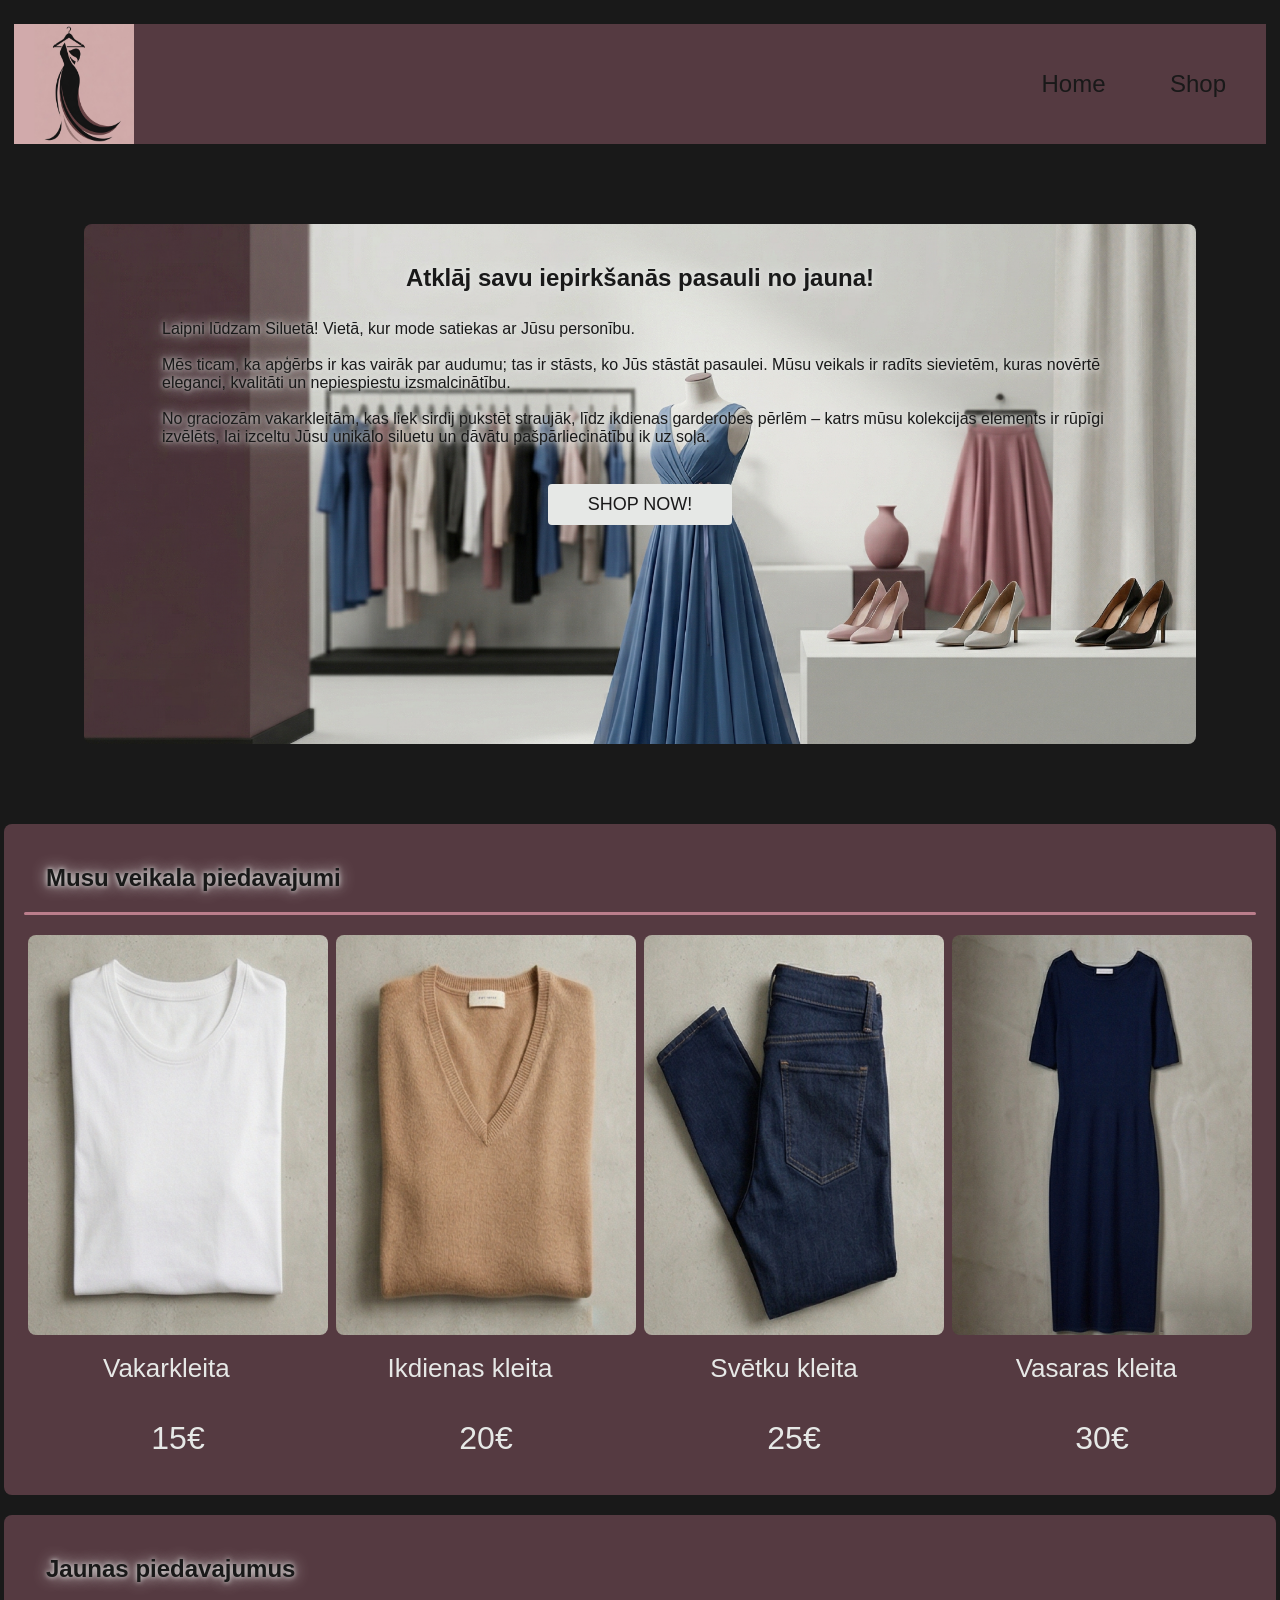
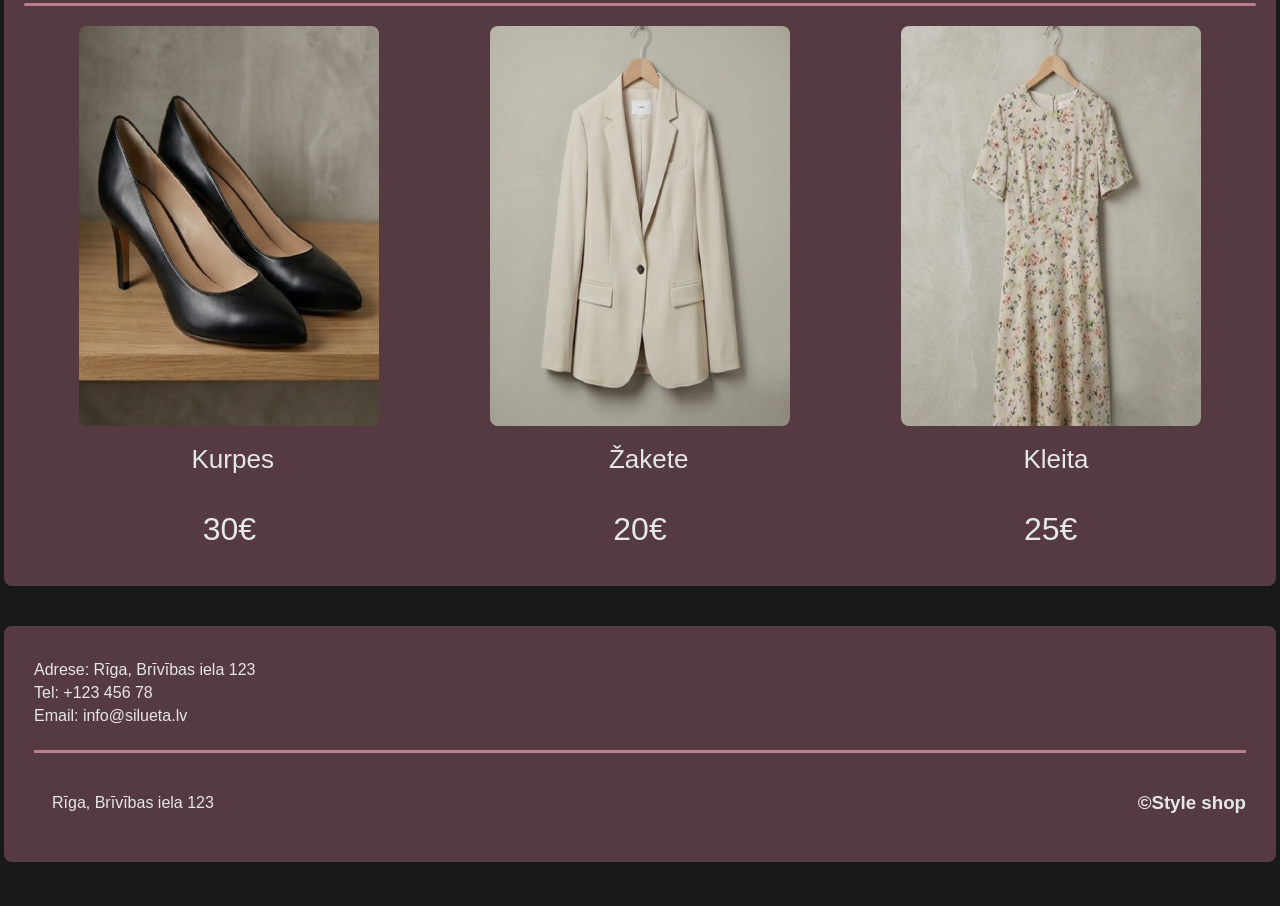
<file: index.html>
<html>
    <head>
        <title>Code_test</title>
        <link rel="stylesheet" href="style.css">
    </head>
    <body>
        <header>
            <img src="images/logo_shop.png" alt="Image" class="image" width="120" height="120">
            <nav>
                <a href="index.html">Home</a>
                <a href="shop.html">Shop</a>
            </nav>
        </header>
        <section class="section1"class="color_inverter">
            <h1 align="center" class="color_inverter">Atklāj savu iepirkšanās pasauli no jauna!</h1>
            <nav>
                <p class="color_inverter" class="uzman">Laipni lūdzam Siluetā! Vietā, kur mode satiekas ar Jūsu personību.</p>
                <p class="color_inverter">Mēs ticam, ka apģērbs ir kas vairāk par audumu; tas ir stāsts, ko Jūs stāstāt pasaulei. Mūsu veikals ir radīts sievietēm, kuras novērtē eleganci, kvalitāti un nepiespiestu izsmalcinātību.</p>
                <p class="color_inverter">No graciozām vakarkleitām, kas liek sirdij pukstēt straujāk, līdz ikdienas garderobes pērlēm – katrs mūsu kolekcijas elements ir rūpīgi izvēlēts, lai izceltu Jūsu unikālo siluetu un dāvātu pašpārliecinātību ik uz soļa.</p>
            </nav>
            <button class="button"><a href="shop.html" class="button">SHOP NOW!</a></button>
        </section>

        <section>
            <h1 class="color_inverter">Musu veikala piedavajumi</h1>
            <div class="line"></div>
            <div class="images">
                <img src="images/ar1.png" alt="Image" class="image_offer">
                <img src="images/ar2.png" alt="Image" class="image_offer">
                <img src="images/ar3.png" alt="Image" class="image_offer">
                <img src="images/ar4.png" alt="Image" class="image_offer">
            </div>
            <div class="text_displaj">
                <p>Vakarkleita</p>
                <p>Ikdienas kleita</p>
                <p>Svētku kleita</p>
                <p>Vasaras kleita</p>
            </div>
            <div class="cena_displaj">
                <p>15€</p>
                <p>20€</p>
                <p>25€</p>
                <p>30€</p>
            </div>
        </section>

        <section>
            <h1 class="color_inverter">Jaunas piedavajumus</h1>
            <div class="line"></div>
            <div class="images">
                <img src="images/ar5.png" alt="Image" class="image_offer">
                <img src="images/ar6.png" alt="Image" class="image_offer">
                <img src="images/ar7.png" alt="Image" class="image_offer">
            </div>
            <div class="text_displaj">
                <p>Kurpes</p>
                <p>Žakete</p>
                <p>Kleita</p>
            </div>
            <div class="cena_displaj">
                <p>30€</p>
                <p>20€</p>
                <p>25€</p>
            </div>
        </section>

        <footer>
            <div class="footer_content">
                <div class="footer_info">
                    <p>Adrese: Rīga, Brīvības iela 123</p>
                    <p>Tel: +123 456 78</p>
                    <p>Email: info@silueta.lv</p>
                </div>
            </div>
            <div class="footer_bottom">
                <p>Rīga, Brīvības iela 123</p>
                <h3>©Style shop</h3>
            </div>
        </footer>

    </body>
</html>
</file>
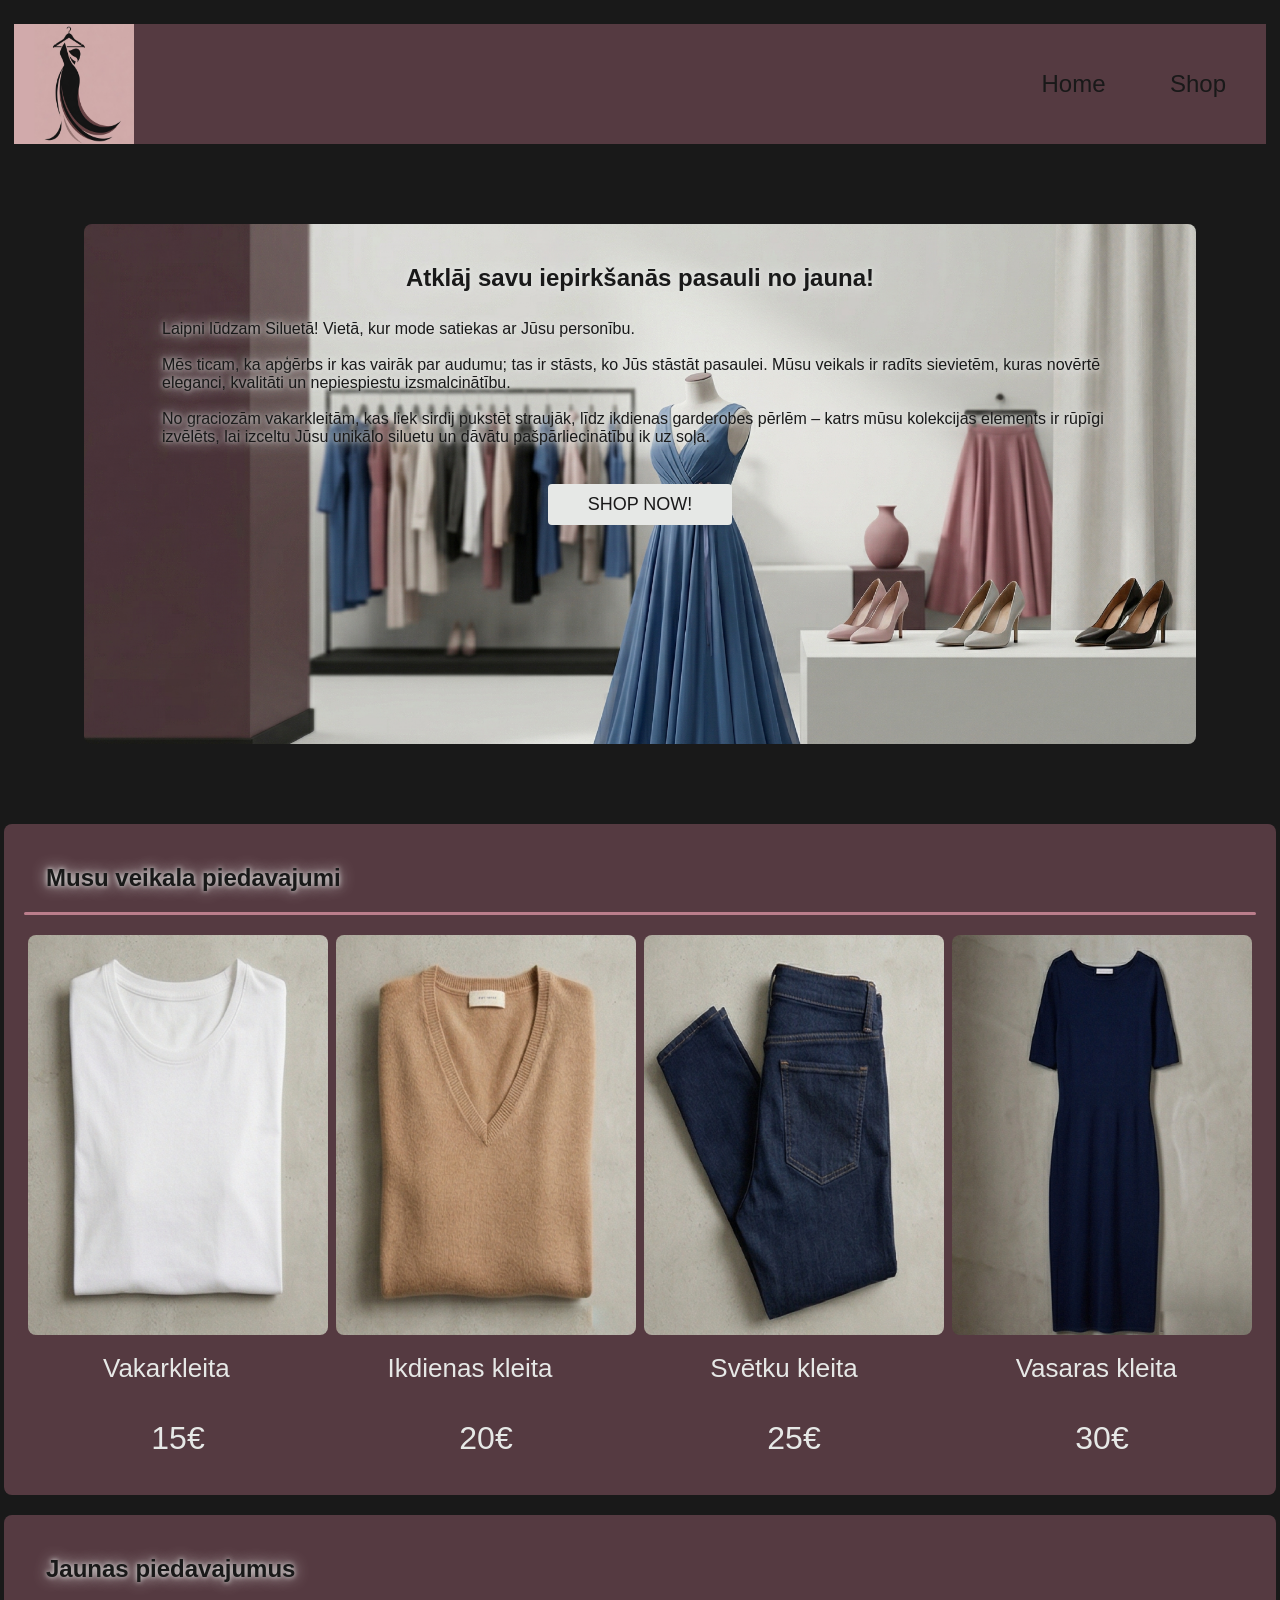
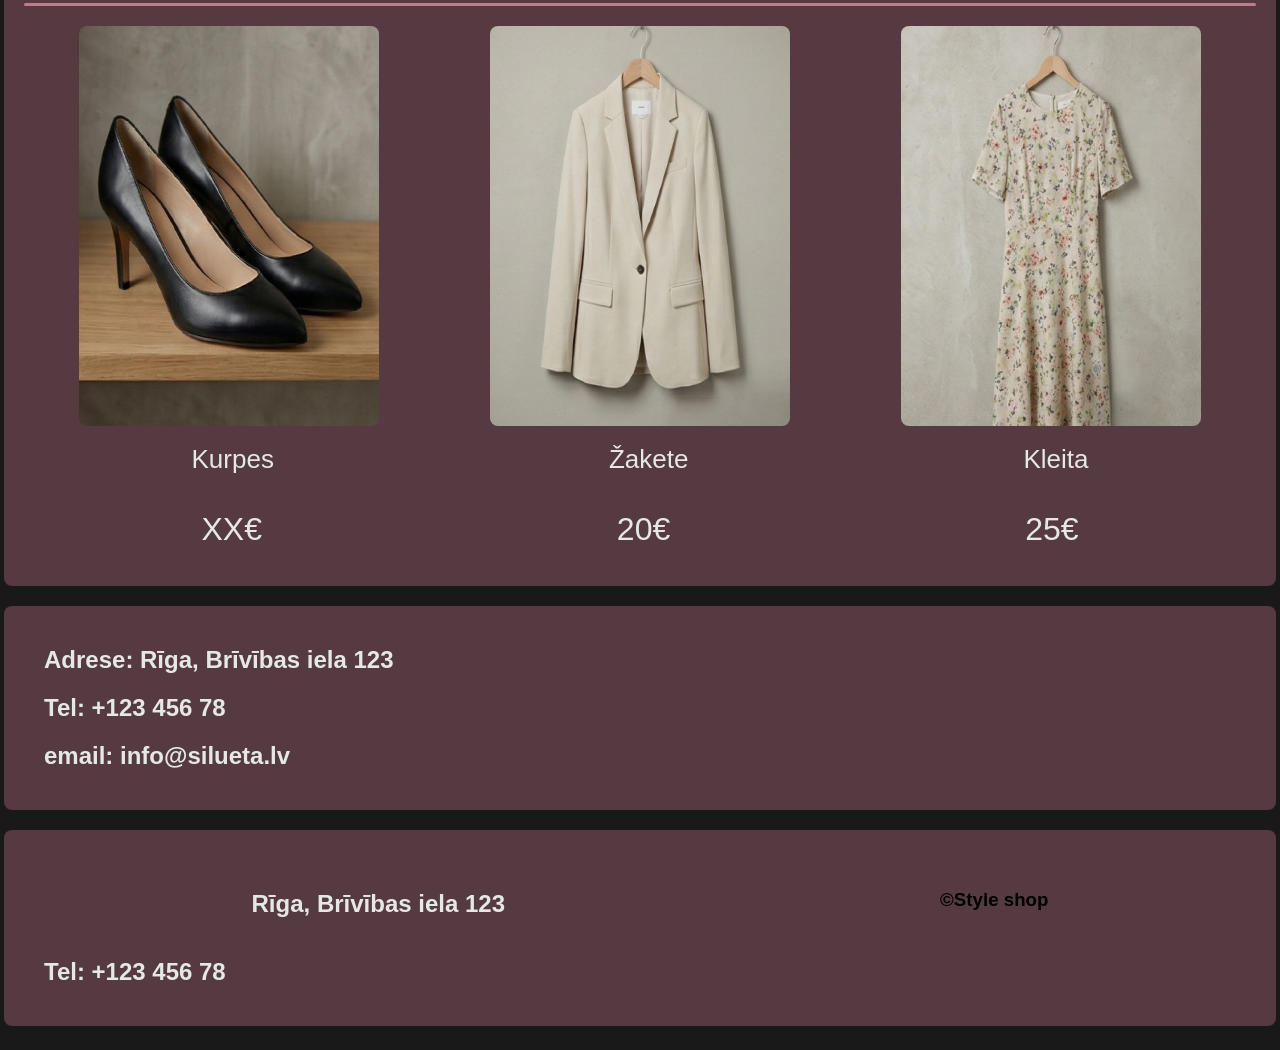
<file: main.html>
<html>
    <head>
        <title>Code_test</title>
        <link rel="stylesheet" href="style.css">
    </head>
    <body>
        <header>
            <img src="images/logo_shop.png" alt="Image" class="image" width="120" height="120">
            <nav>
                <a href="main.html">Home</a>
                <a href="shop.html">Shop</a>
            </nav>
        </header>
        <section class="section1"class="color_inverter">
            <h1 align="center" class="color_inverter">Atklāj savu iepirkšanās pasauli no jauna!</h1>
            <nav>
                <p class="color_inverter" class="uzman">Laipni lūdzam Siluetā! Vietā, kur mode satiekas ar Jūsu personību.</p>
                <p class="color_inverter">Mēs ticam, ka apģērbs ir kas vairāk par audumu; tas ir stāsts, ko Jūs stāstāt pasaulei. Mūsu veikals ir radīts sievietēm, kuras novērtē eleganci, kvalitāti un nepiespiestu izsmalcinātību.</p>
                <p class="color_inverter">No graciozām vakarkleitām, kas liek sirdij pukstēt straujāk, līdz ikdienas garderobes pērlēm – katrs mūsu kolekcijas elements ir rūpīgi izvēlēts, lai izceltu Jūsu unikālo siluetu un dāvātu pašpārliecinātību ik uz soļa.</p>
            </nav>
            <button class="button"><a href="shop.html" class="button">SHOP NOW!</a></button>
        </section>

        <section>
            <h1 class="color_inverter">Musu veikala piedavajumi</h1>
            <div class="line"></div>
            <div class="images">
                <img src="images/ar1.png" alt="Image" class="image_offer">
                <img src="images/ar2.png" alt="Image" class="image_offer">
                <img src="images/ar3.png" alt="Image" class="image_offer">
                <img src="images/ar4.png" alt="Image" class="image_offer">
            </div>
            <div class="text_displaj">
                <p>Vakarkleita</p>
                <p>Ikdienas kleita</p>
                <p>Svētku kleita</p>
                <p>Vasaras kleita</p>
            </div>
            <div class="cena_displaj">
                <p>15€</p>
                <p>20€</p>
                <p>25€</p>
                <p>30€</p>
            </div>
        </section>

        <section>
            <h1 class="color_inverter">Jaunas piedavajumus</h1>
            <div class="line"></div>
            <div class="images">
                <img src="images/ar5.png" alt="Image" class="image_offer">
                <img src="images/ar6.png" alt="Image" class="image_offer">
                <img src="images/ar7.png" alt="Image" class="image_offer">
            </div>
            <div class="text_displaj">
                <p>Kurpes</p>
                <p>Žakete</p>
                <p>Kleita</p>
            </div>
            <div class="cena_displaj">
                <p>XX€</p>
                <p>20€</p>
                <p>25€</p>
            </div>
        </section>

        <section>
            <h2>Adrese: Rīga, Brīvības iela 123</h2>
            <h2>Tel: +123 456 78</h2>
            <h2>email: info@silueta.lv</h2>
        </section>

        <section>
            <div class="jus">
                <h2>Rīga, Brīvības iela 123</h2><h3>©Style shop</h3>
            </div>
            <h2>Tel: +123 456 78</h2>
        </section>

    </body>
</html>
</file>
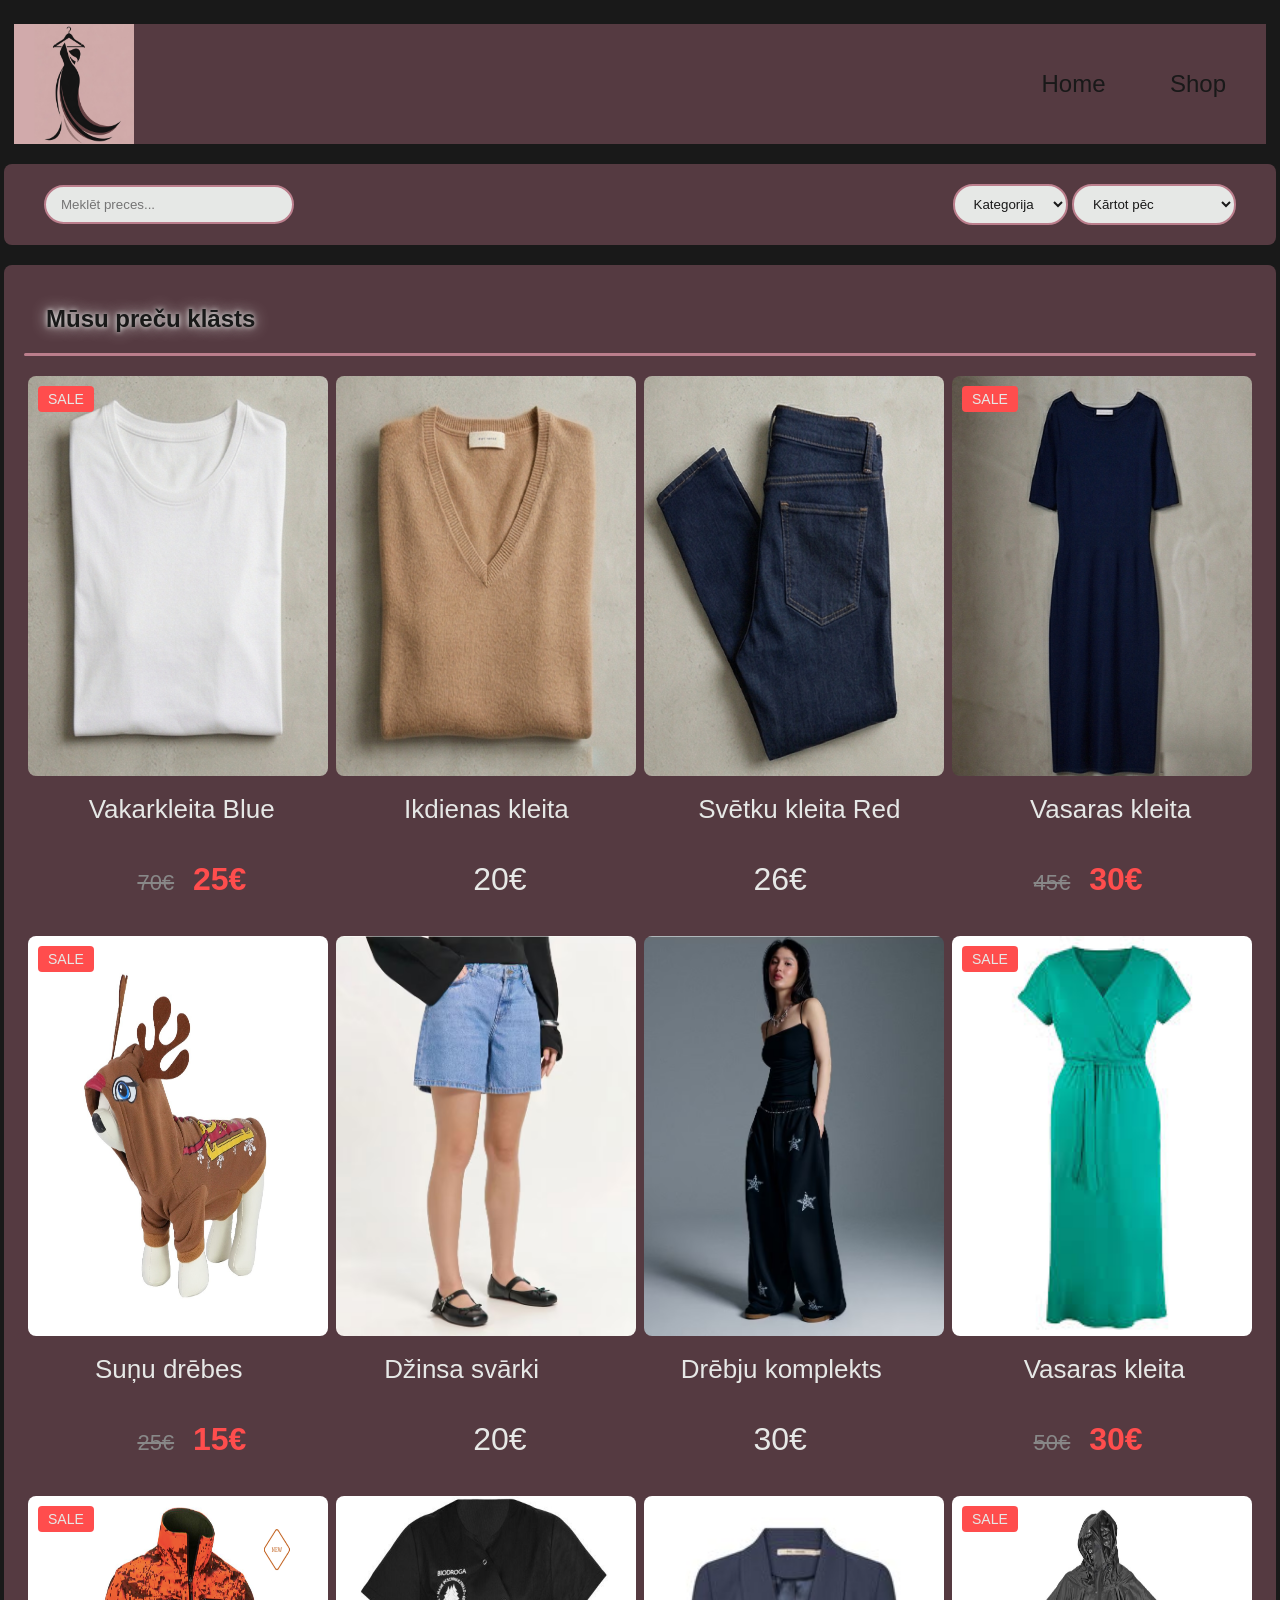
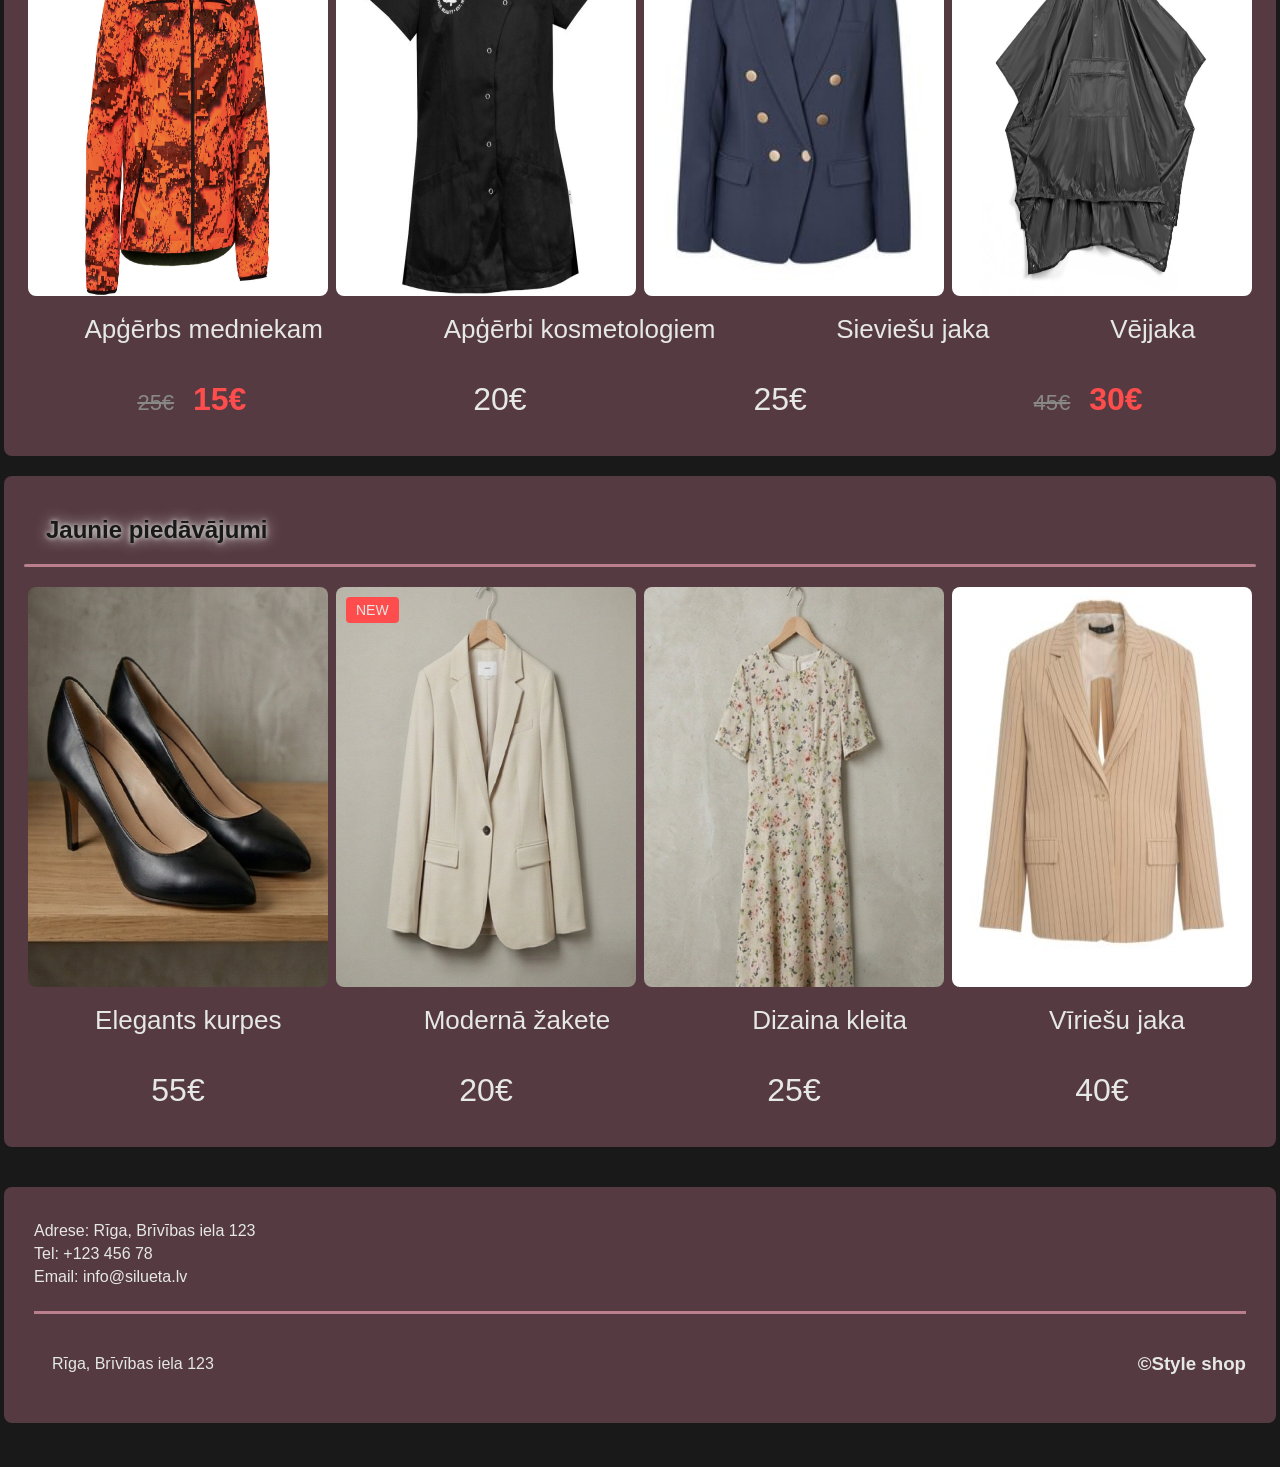
<file: shop.html>
<html>

<head>
    <title>Shop - Silueta</title>
    <link rel="stylesheet" href="style.css">
</head>

<body>
    <header>
        <img src="images/logo_shop.png" alt="Image" class="image" width="120" height="120">
        <nav>
            <a href="index.html">Home</a>
            <a href="shop.html">Shop</a>
        </nav>
    </header>

    <section class="search_filter_section">
        <div class="search_container">
            <input type="text" placeholder="Meklēt preces..." class="search_input">
        </div>
        <div class="filter_container">
            <select class="filter_select">
                <option value="">Kategorija</option>
                <option value="kleitas">Kleitas</option>
                <option value="apavi">Apavi</option>
                <option value="aksesuari">Aksesuāri</option>
            </select>
            <select class="filter_select">
                <option value="">Kārtot pēc</option>
                <option value="lētākās">Lētākās vispirms</option>
                <option value="dārgākās">Dārgākās vispirms</option>
            </select>
        </div>
    </section>

    <section>
        <h1 class="color_inverter">Mūsu preču klāsts</h1>
        <div class="line"></div>

        <div class="images">
            <div>
                <span class="sale_badge">SALE</span>
                <img src="images/ar1.png" alt="Image" class="image_offer">
            </div>
            <img src="images/ar2.png" alt="Image" class="image_offer">
            <img src="images/ar3.png" alt="Image" class="image_offer">
            <div>
                <span class="sale_badge">SALE</span>
                <img src="images/ar4.png" alt="Image" class="image_offer">
            </div>
        </div>

        <div class="text_displaj">
            <p>Vakarkleita Blue</p>
            <p>Ikdienas kleita</p>
            <p>Svētku kleita Red</p>
            <p>Vasaras kleita</p>
        </div>

        <div class="cena_displaj">
            <p><span class="old_price">70€</span> <span class="sale_price">25€</span></p>
            <p>20€</p>
            <p>26€</p>
            <p><span class="old_price">45€</span> <span class="sale_price">30€</span></p>
        </div>




        <div class="images">
            <div>
                <span class="sale_badge">SALE</span>
                <img src="images/ar8.jpg" alt="Image" class="image_offer">
            </div>
            <img src="images/ar9.avif" alt="Image" class="image_offer">
            <img src="images/ar10.avif" alt="Image" class="image_offer">
            <div>
                <span class="sale_badge">SALE</span>
                <img src="images/ar11.jpg" alt="Image" class="image_offer">
            </div>
        </div>

        <div class="text_displaj">
            <p>Suņu drēbes</p>
            <p>Džinsa svārki</p>
            <p>Drēbju komplekts</p>
            <p>Vasaras kleita</p>
        </div>

        <div class="cena_displaj">
            <p><span class="old_price">25€</span> <span class="sale_price">15€</span></p>
            <p>20€</p>
            <p>30€</p>
            <p><span class="old_price">50€</span> <span class="sale_price">30€</span></p>
        </div>




<div class="images">
            <div>
                <span class="sale_badge">SALE</span>
                <img src="images/ar12.png" alt="Image" class="image_offer">
            </div>
            <img src="images/ar13.webp" alt="Image" class="image_offer">
            <img src="images/ar14.jpg" alt="Image" class="image_offer">
            <div>
                <span class="sale_badge">SALE</span>
                <img src="images/ar15.jpg" alt="Image" class="image_offer">
            </div>
        </div>

        <div class="text_displaj">
            <p>Apģērbs medniekam</p>
            <p>Apģērbi kosmetologiem</p>
            <p>Sieviešu jaka</p>
            <p>Vējjaka</p>
        </div>

        <div class="cena_displaj">
            <p><span class="old_price">25€</span> <span class="sale_price">15€</span></p>
            <p>20€</p>
            <p>25€</p>
            <p><span class="old_price">45€</span> <span class="sale_price">30€</span></p>
        </div>
    </section>

    <section>
        <h1 class="color_inverter">Jaunie piedāvājumi</h1>
        <div class="line"></div>
        <div class="images">
            <img src="images/ar5.png" alt="Image" class="image_offer">
            <div>
                <span class="sale_badge">NEW</span>
                <img src="images/ar6.png" alt="Image" class="image_offer">
            </div>
            <img src="images/ar7.png" alt="Image" class="image_offer">
            <img src="images/ar16.jpg" alt="Image" class="image_offer">
        </div>
        <div class="text_displaj">
            <p>Elegants kurpes</p>
            <p>Modernā žakete</p>
            <p>Dizaina kleita</p>
            <p>Vīriešu jaka</p>
        </div>
        <div class="cena_displaj">
            <p>55€</p>
            <p>20€</p>
            <p>25€</p>
            <p>40€</p>
        </div>
    </section>

    <footer>
        <div class="footer_content">
            <div class="footer_info">
                <p>Adrese: Rīga, Brīvības iela 123</p>
                <p>Tel: +123 456 78</p>
                <p>Email: info@silueta.lv</p>
            </div>
        </div>
        <div class="footer_bottom">
            <p>Rīga, Brīvības iela 123</p>
            <h3>©Style shop</h3>
        </div>
    </footer>

</body>

</html>
</file>
<file: style.css>
body {
    background-color: #191919;
    font-family: Arial, sans-serif;
    margin: 2;
    padding: 2;
}

header {
    margin: 10;
    display: flex;
    justify-content: space-between;
    align-items: center;
    margin-top: 20px;
    background-color: #553A41;
}

header a {
    margin: 40;
    text-decoration: none;
    color: #191919;
    font-size: 24px;
    margin-left: 20px;
    transform: 0.3s;
}

header a:hover {
    margin: 40;
    text-decoration: none;
    color: #E6E8E6;
    font-size: 24px;
    margin-left: 20px;
}

.text {
    font-size: 18px;
    line-height: 1.6;
    margin: 20px;
    color: #E6E8E6;
}

h1 {
    color: #E6E8E6;
    margin: 22px;
}

p {
    color: #E6E8E6;
    margin: 18px;
}

section {
    background-color: #553A41;
    border-radius: 8px;
    margin: 20px auto;
    padding: 20px;
}

.section1 {
    display: flex;
    flex-direction: column;
    background-image: url('images/background1.png');
    background-size: cover;
    background-position: center;
    height: 100vh;
    padding-left: 60px;
    padding-right: 60px;
    padding-top: 20px;
    margin: 80px;
    height: 480px;
}

.color_inverter {
    color: #191919;
    text-shadow: 0 0 15px #E6E8E6, 0 0 5px #E6E8E6;
}

.uzman {
    font-size: 22px;
    margin: 20px;
    text-decoration: bold;
}

.button {
    background-color: #E6E8E6;
    color: #191919;
    border: none;
    padding: 10px 20px;
    font-size: 18px;
    cursor: pointer;
    border-radius: 4px;
    margin-top: 20px;
    text-decoration: none;
    align-self: center;
}

.button:hover {
    background-color: #E6E8E6;
    color: #191919;
    border: none;
    padding: 14px 24px;
    font-size: 22px;
    cursor: pointer;
    border-radius: 6px;
    margin-top: 16px;
    text-decoration: none;
    align-self: center;
}

.line {
    border-top: 3px solid #BB7E8C;
    border-radius: 5px;
    margin: 20px 0;
}

h1 {
    margin-top: 20px;
    margin-bottom: 10px;
}

.images {
    display: flex;
    justify-content: space-around;
    margin-top: 20px;
}

.image_offer {
    width: 300px;
    height: 400px;
    border-radius: 8px;
}

.cena_displaj {
    display: flex;
    justify-content: space-around;
    color: #E6E8E6;
    font-size: 32px;
    text-decoration: bold;
}

.text_displaj {
    display: flex;
    justify-content: space-around;
    color: #E6E8E6;
    font-size: 26px;
}

footer {
    background-color: #553A41;
    border-radius: 8px;
    margin: 40px auto;
    padding: 30px;
    color: #E6E8E6;
}

.footer_content {
    display: flex;
    justify-content: space-between;
    align-items: flex-start;
    flex-wrap: wrap;
}

.footer_info p {
    margin: 5px 0;
    font-size: 16px;
}

.footer_bottom {
    display: flex;
    justify-content: space-between;
    align-items: center;
    border-top: 3px solid #BB7E8C;
    margin-top: 20px;
    padding-top: 20px;
}

h2 {
    color: #E6E8E6;
    margin: 20px;
}

.jus {
    display: flex;
    justify-content: space-around;
    margin-top: 20px;
}

.search_filter_section {
    display: flex;
    justify-content: space-between;
    align-items: center;
    padding: 20px 40px;
    background-color: #553A41;
}

.search_input {
    padding: 10px 15px;
    border-radius: 20px;
    border: 2px solid #BB7E8C;
    background-color: #E6E8E6;
    color: #191919;
    width: 250px;
}

.filter_select {
    padding: 10px 15px;
    border-radius: 20px;
    border: 2px solid #BB7E8C;
    background-color: #E6E8E6;
    color: #191919;
}

.image_offer {
    transition: transform 0.3s;
}

.image_offer:hover {
    transform: scale(1.05);
    box-shadow: 0 10px 20px rgba(19, 19, 19, 0.5);
}

.sale_price {
    color: #ff4d4d;
    font-weight: bold;
}

.old_price {
    text-decoration: line-through;
    font-size: 22;
    color: #888;
    margin-right: 10px;
}

.sale_badge {
    background-color: #ff4d4d;
    color: #E6E8E6;
    padding: 5px 10px;
    border-radius: 4px;
    font-size: 14px;
    position: absolute;
    margin-top: 10px;
    margin-left: 10px;
}
</file>
